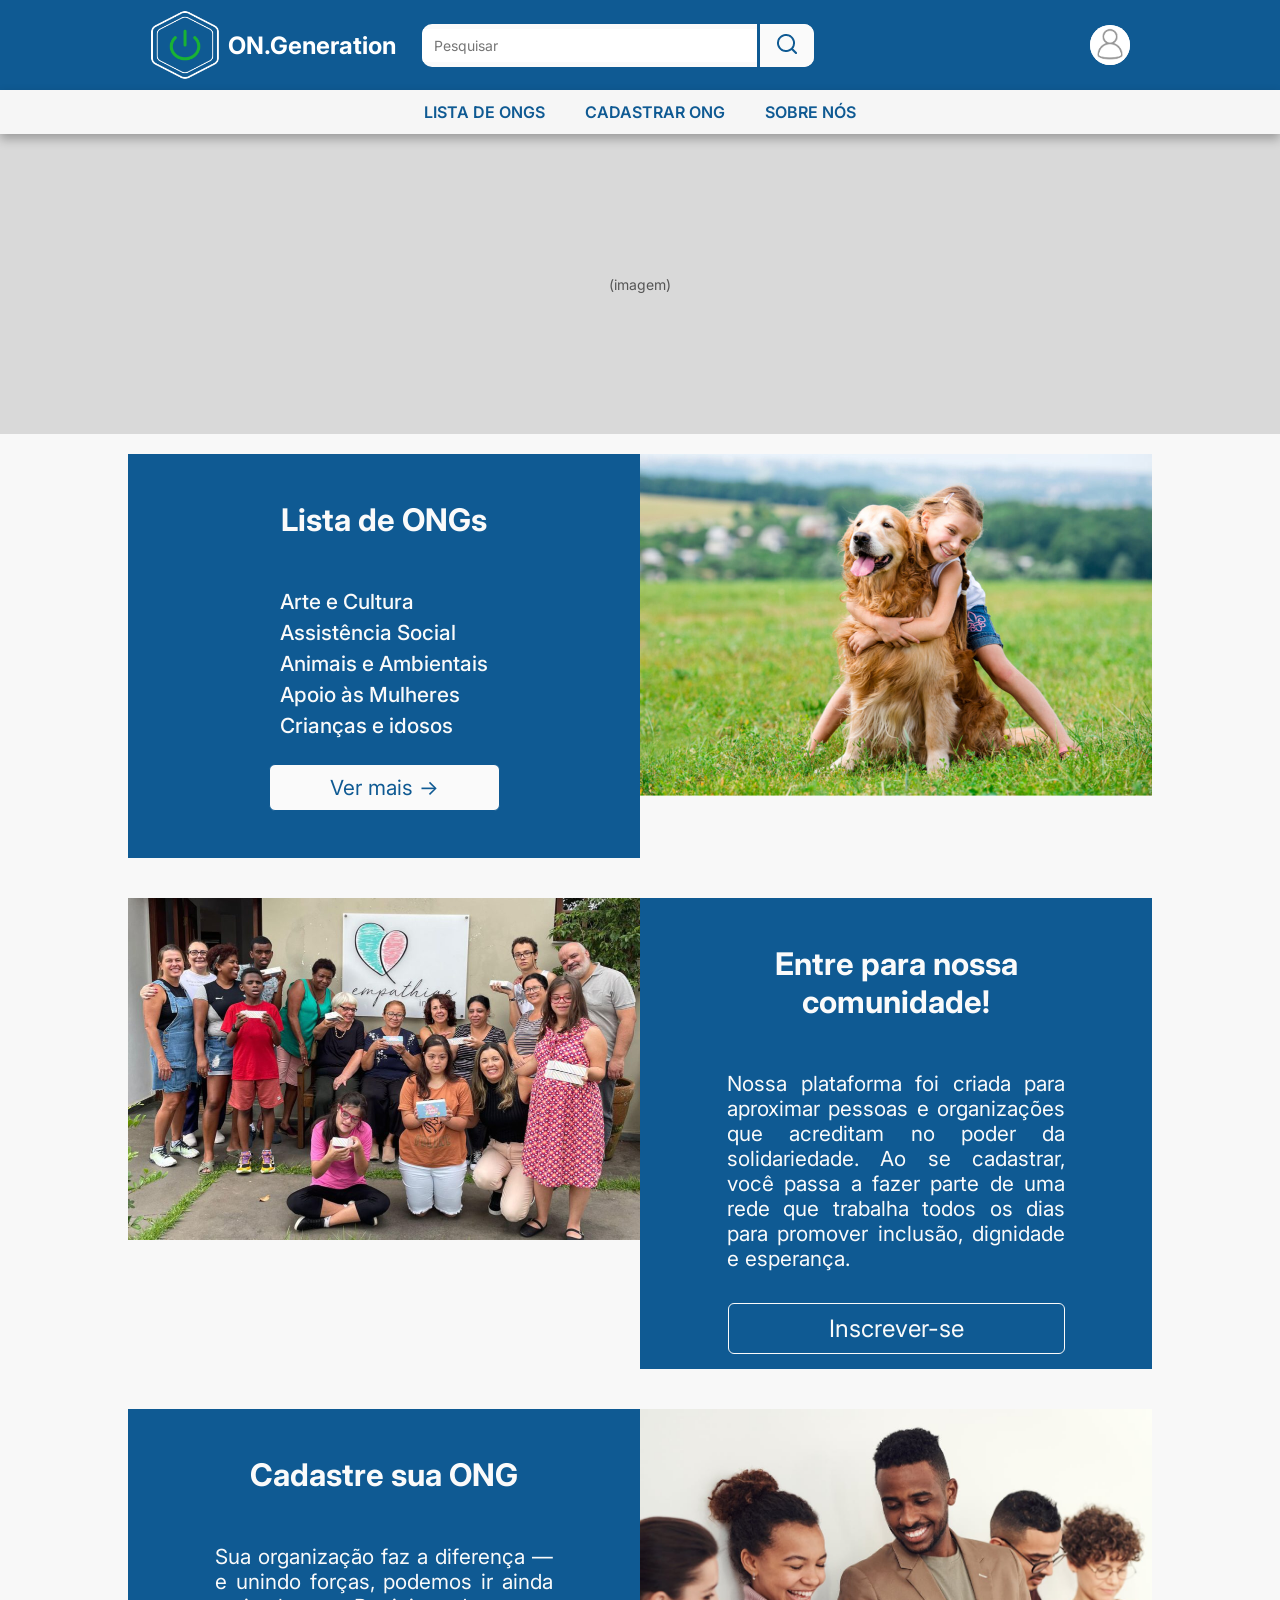
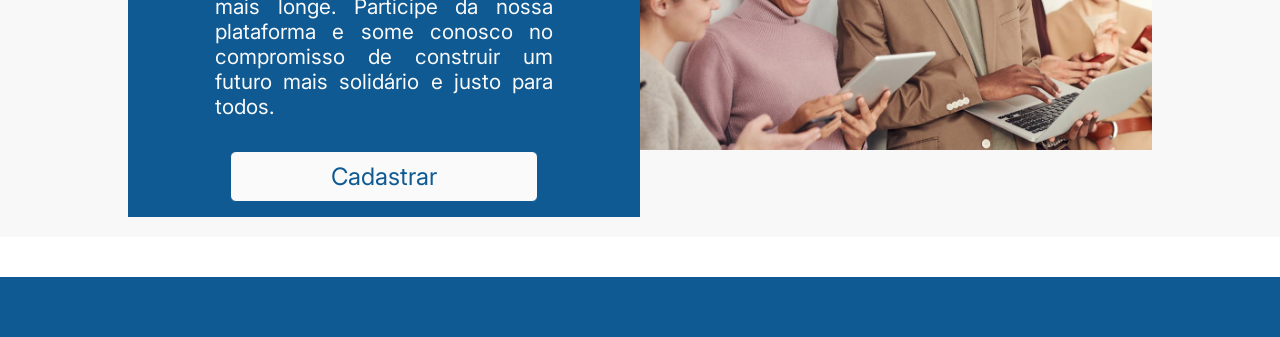
<file: index.html>
<!DOCTYPE html>
<html lang="pt-BR">
<head>
  <meta charset="UTF-8">
  <meta name="viewport" content="width=device-width, initial-scale=1.0">
  <title>Divulga ONGs</title>

  <!-- Links de Estilos -->
  <link rel="icon" type="image/png" href="../img/logo.jpeg">
  <link rel="stylesheet" href="Styles/style.css">
  <link rel="stylesheet" href="Styles/footer.css">

</head>
<body>
  <!-- Header -->
  <header class="header">
    <section class="header-left">
      <a href="index.html">
        <img src="img/Logo-White.png" alt="Logo Divulga ONGs" class="logo">
        <h1>ON.Generation</h1>
      </a>
    </section>

    <section class="search-bar">
      <input type="search" placeholder="Pesquisar">
      <button>
        <img src="img/Icon-Lupa.png" alt="lupa-buscar">
      </button>
    </section>

    <section class="profile">
      <a href="Pages/LoginPessoa.html" class="avatar">
        <img src="img/Icon-User.png" class="avatar">
      </a>
    </section>
  </header>

  <!-- Navbar -->
  <nav class="navbar">
    <a href="Pages/TiposOng.html">LISTA DE ONGS</a>
    <a href="Pages/CadastroOng.html">CADASTRAR ONG</a>
    <a href="Pages/sobrenos.html">SOBRE NÓS</a>
  </nav>

  <main>
    <!-- Hero section -->
    <section class="hero">
      <aside class="placeholder">(imagem)</aside>
    </section>

    <!-- Lista de ONGs -->
    <article class="section blue-section">
      <section class="text-box">
        <section class="text">
          <h2>Lista de ONGs</h2>
          <ul>
            <li>Arte e Cultura</li>
            <li>Assistência Social</li>
            <li>Animais e Ambientais</li>
            <li>Apoio às Mulheres</li>
            <li>Crianças e idosos</li>
          </ul>
          <button id="btn-vermais" class="btn" onclick="window.location.href='Pages/TiposOng.html'">Ver mais →</button>
        </section>
      </section>
      <picture class="container-img">
        <img class="imagem" src="img/Imagem-Cao.jpg" alt="Imagem-Animais">
      </picture>
    </article>
    

    <!-- Comunidade -->
    <article class="section alt-section">
      <picture class="container-img">
        <img class="imagem" src="img/Imagem-Pessoas.jpg" alt="Imagem-Pessoas">
      </picture>
      <section class="text-box">
        <section class="text">
          <h2>Entre para nossa comunidade!</h2>
          <p>
            Nossa plataforma foi criada para aproximar pessoas e organizações que acreditam no poder da solidariedade. Ao se cadastrar, você passa a fazer parte de uma rede que trabalha todos os dias para promover inclusão, dignidade e esperança.
          </p>
        </section>
        <button class="btn" onclick="window.location.href='Pages/CadastroPessoa.html'">Inscrever-se</button>
      </section>
    </article>


    <!-- Cadastro -->
    <article class="section blue-section">
      <section class="text-box">
        <section class="text">
          <h2>Cadastre sua ONG</h2>
          <p>
            Sua organização faz a diferença — e unindo forças, podemos ir ainda mais longe.
            Participe da nossa plataforma e some conosco no compromisso de construir um futuro mais solidário e justo para todos.  
          </p>
        </section>
            <button class="btn" onclick="window.location.href='Pages/CadastroOng.html'" >Cadastrar</button>
      </section>
      <picture class="container-img">
        <img class="imagem" src="img/Imagem-Profissionais.jpeg" alt="">
      </picture>
    </article>
  </main>
  <!-- FOOTER -->
  <footer class="footer"></footer>
</body>
</html>
</file>
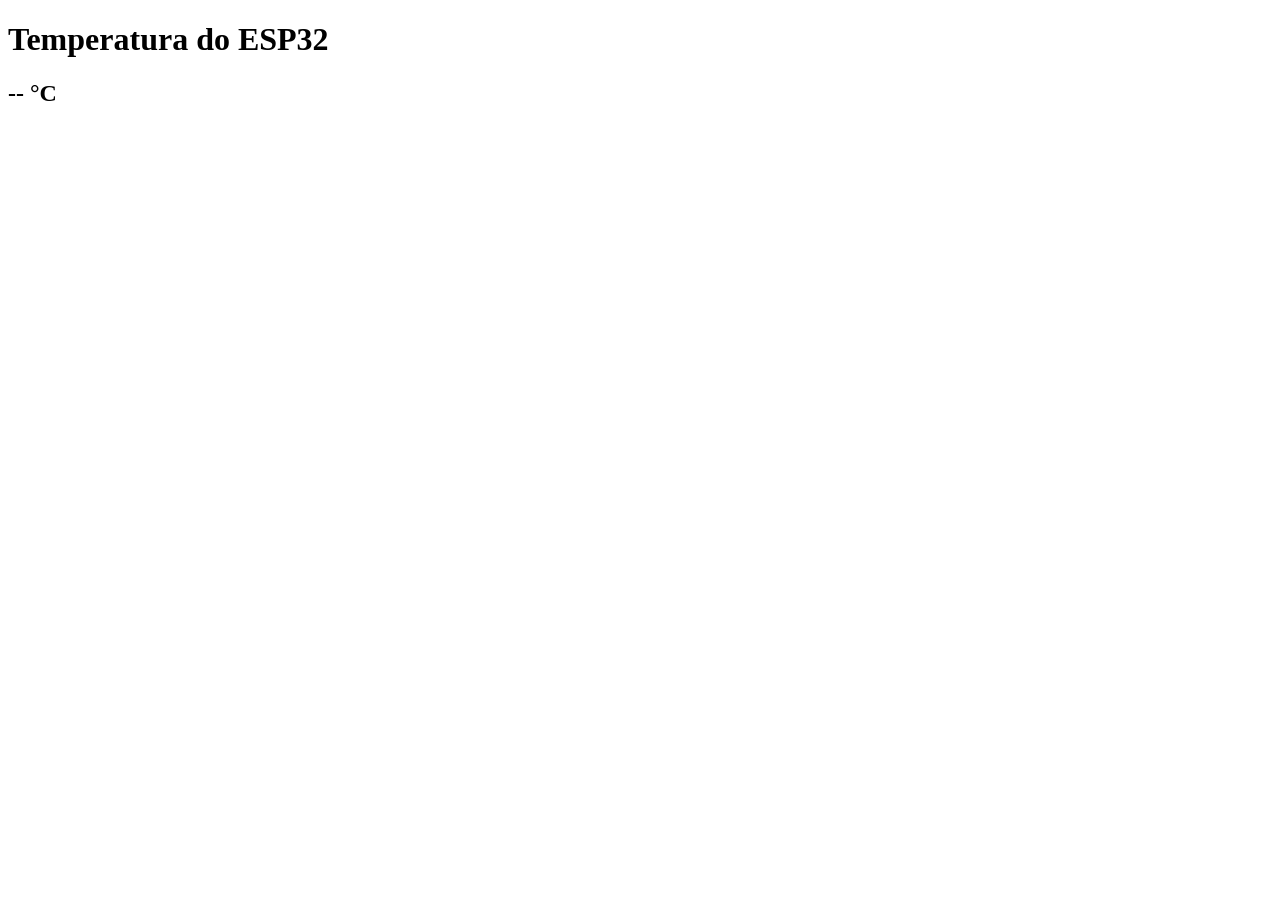
<file: Esp32/esp32-teste.html>
<!DOCTYPE html>
<html lang="pt-br">
<head>
    <meta charset="UTF-8">
    <meta name="viewport" content="width=device-width, initial-scale=1.0">
    <title>ESP32 - TESTE</title>
</head>
<body>
    <h1>Temperatura do ESP32</h1>
    <h2 id="temp">-- °C</h2>
</body>
</html>
</file>
<file: Styles/style.css>
@import url('https://fonts.googleapis.com/css2?family=Inter:ital,opsz,wght@0,14..32,100..900;1,14..32,100..900&display=swap');

:root {
    /* Cores Prédefinidas */
    --corAzul: #0F5A93;
    --corBranco: #ffffff;
    --corCinzaClaro: #f8f8f8;
    --corCinzaEscuro: #616161;
    --corPreto: #000;

    /* Tipografia */
    --fonteInter: 'Inter', sans-serif;
}

*{
    /* Dimensionamento Padrão Global */
    margin: 0;
    padding: 0;

    /* Fonte */
    font-family: var(--fonteInter);
}

body {
  background-color: #fff;
  color: #0b214a;
}

/* HEADER */
.header {
  display: flex;
  align-items: center;
  justify-content: space-between;
  background-color: var(--corAzul);
  padding: 10px 150px;
}

.header-left, a {
  display: flex;
  align-items: center;
  gap: 8px;
  color: #fff;

  text-decoration: none;
}

.logo {
  width: 70px;
  height: 70px;
}

.search-bar {
  display: flex;
  align-items: center;
  width: 40%;
  background: var(--corBranco);
  border-radius: 10px;
  overflow: hidden;
}

.search-bar input {
  flex: 1;
  border: none;
  padding: 8px 12px;
  font-size: 14px;
}

.search-bar button {
  background: var(--corBranco);
  border: none;
  border-left: 3px solid var(--corAzul);
  padding: 8px 15px;
  cursor: pointer;
}

.profile{
  margin-left: 250px;
}

.profile .avatar {
  display: flex;
  width: 40px;
  height: 40px;
  border-radius: 50%;
  background: var(--corCinzaClaro);
}

/* NAVBAR */
.navbar {
  display: flex;
  justify-content: center;
  gap: 40px;
  background: #f6f6f6;
  padding: 12px;

  box-shadow: 0px 5px 10px rgba(0, 0, 0, 0.288);
  position: sticky;
  top: 0;
}

.navbar a {
  text-decoration: none;
  color: var(--corAzul);
  font-weight: 600;
}

.navbar a:hover {
  text-decoration: underline 1.5px;
}

.lupa-buscar{
  width: 70;
  height: 70;
}

/* HERO */
.hero {
  background: #d9d9d9;
  height: 300px;
  display: flex;
  align-items: center;
  justify-content: center;
}

.placeholder {
  background: #d9d9d9;
  color: #555;
  font-size: 14px;
  text-align: center;
  height: 250px;
  display: flex;
  align-items: center;
  justify-content: center;
} 

.container-img{
  height: max-content;
  width: 50%;
}

.imagem{
  width: 100%;
  height: auto;
  object-fit: cover;
  display: block;

}

/* SECTION BASE */
.section {
  display: flex;
  justify-content: space-between;
  align-items: center;
  padding: 20px 10%;
  
  flex-wrap: wrap;
  align-items: stretch;
  text-align: center;
}

.section:nth-child(even) {
  background: var(--corCinzaClaro);
}

.blue-section {
  background: var(--corAzul);
  color: var(--corBranco);
}

.alt-section {
  background: var(--corCinzaClaro);
}

.text-box {
  flex: 1;
  color: var(--corBranco);
  background-color: var(--corAzul);
  padding: 15px;

  /* Alinhamento */
  display: flex;
  flex-direction: column;
  align-items: center;
  gap: 10%;
}

.text-box ul {
  list-style: none;
  margin-bottom: 20px;
  text-align: left;
}

.text-box li {
  margin-bottom: 6px;
  font-weight: 500;
}

.text {
  display: flex;             
  flex-direction: column;    
  align-items: center;       

  font-size: 1.3em;
  padding: 2rem;
}

.text h2 {
  margin-bottom: 50px;
}

.text p{
  text-align: justify;
  padding: 0px 40px;
}

.btn {
  /* Alinhamento e Dimensionamento */
  max-width: fit-content;
  
  /* Cores e Estilos */
  background: var(--corBranco);
  color: var(--corAzul);
  border: 1px solid var(--corAzul);
  border-radius: 6px;

  cursor: pointer;
  font-size: 1.1em;
}

#btn-vermais{
  font-size: 1em;
  padding: 10px 60px;
}

.blue-section .btn, .alt-section .btn{
  font-size: 1.5em;
  padding: 10px 100px;  
}

.blue-section .btn {
  border: 1px solid var(--corAzul);
  background: var(--corBranco);
  color: var(--corAzul);
}
.blue-section .btn:hover {
  transition: 500ms;
  border: 1px solid var(--corBranco);
  background: var(--corAzul);
  color: var(--corBranco);
}

.alt-section .btn {
  border: 1px solid var(--corBranco);
  background: var(--corAzul);
  color: var(--corBranco);
}

.alt-section .btn:hover {
  transition: 500ms;
  background: var(--corBranco);
  color: var(--corAzul);
}

/* RESPONSIVO */
@media (max-width: 768px) {
  .section {
    flex-direction: column;
    text-align: center;
  }

  .search-bar {
    width: 60%;
  }

  .navbar {
    flex-wrap: wrap;
    gap: 20px;
  }

  .placeholder {
    width: 100%;
  }

  .section.text,
  .section .imagem {
    flex: 1 1 100%; /* ocupa toda a largura */
  }


  .section .imagem img {
    height: auto; /* evita corte no mobile */
  }

  .section .text {
    text-align: center;
    padding: 1.5rem;
  }

  .texto h2 {
    font-size: 1.6rem;
  }

  .imagem img {
    height: max-content;
    max-height: 1rem;
  }
}
</file>
<file: Styles/footer.css>
/* FOOTER */
@import url('https://fonts.googleapis.com/css2?family=Inter:ital,opsz,wght@0,14..32,100..900;1,14..32,100..900&display=swap');

:root {
    /* Cores Prédefinidas */
    --corAzul: #0F5A93;
    --corBranco: #FAFAFA;
    --corCinzaClaro: #f8f8f8;
    --corCinzaEscuro: #616161;
    --corPreto: #000;

    /* Tipografia */
    --fonteInter: 'Inter', sans-serif;
}

*{
    /* Dimensionamento Padrão Global */
    margin: 0;
    padding: 0;

    /* Fonte */
    font-family: var(--fonteInter);
}

.footer {
  background: var(--corAzul);
  height: 60px;
  margin-top: 40px;
}
</file>
